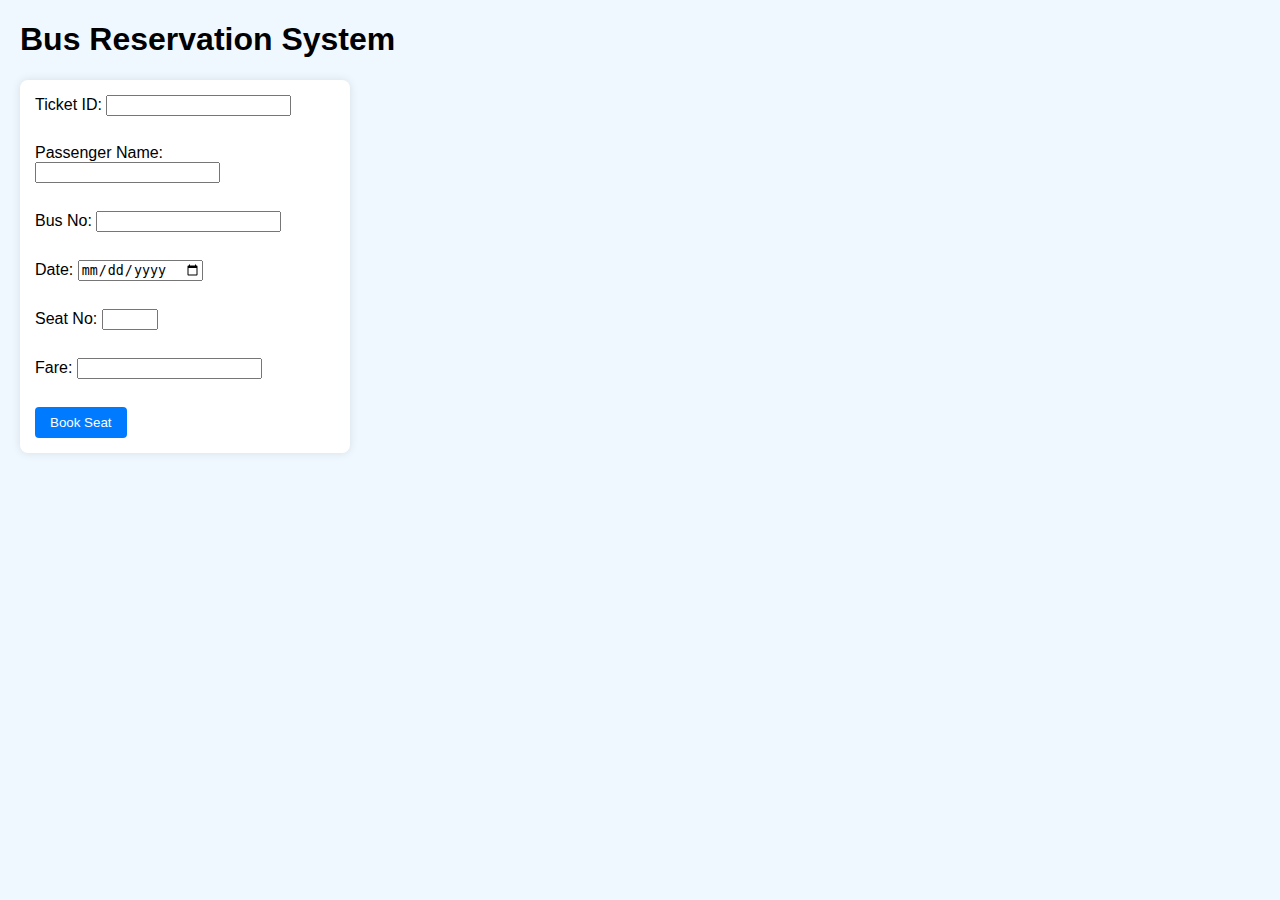
<file: index.html>
<!DOCTYPE html>
<html lang="en">
<head>
  <meta charset="UTF-8">
  <title>Bus Reservation System</title>
  <link rel="stylesheet" href="style.css">
</head>
<body>
  <h1>Bus Reservation System</h1>
  <form id="reservationForm">
    <label>Ticket ID: <input type="text" id="ticketId" required></label><br>
    <label>Passenger Name: <input type="text" id="passengerName" required></label><br>
    <label>Bus No: <input type="text" id="busNo" required></label><br>
    <label>Date: <input type="date" id="date" required></label><br>
    <label>Seat No: <input type="number" id="seatNo" min="1" max="50" required></label><br>
    <label>Fare: <input type="number" id="fare" required></label><br>
    <button type="submit">Book Seat</button>
  </form>

  <div id="output"></div>

  <script src="script.js"></script>
</body>
</html>
</file>
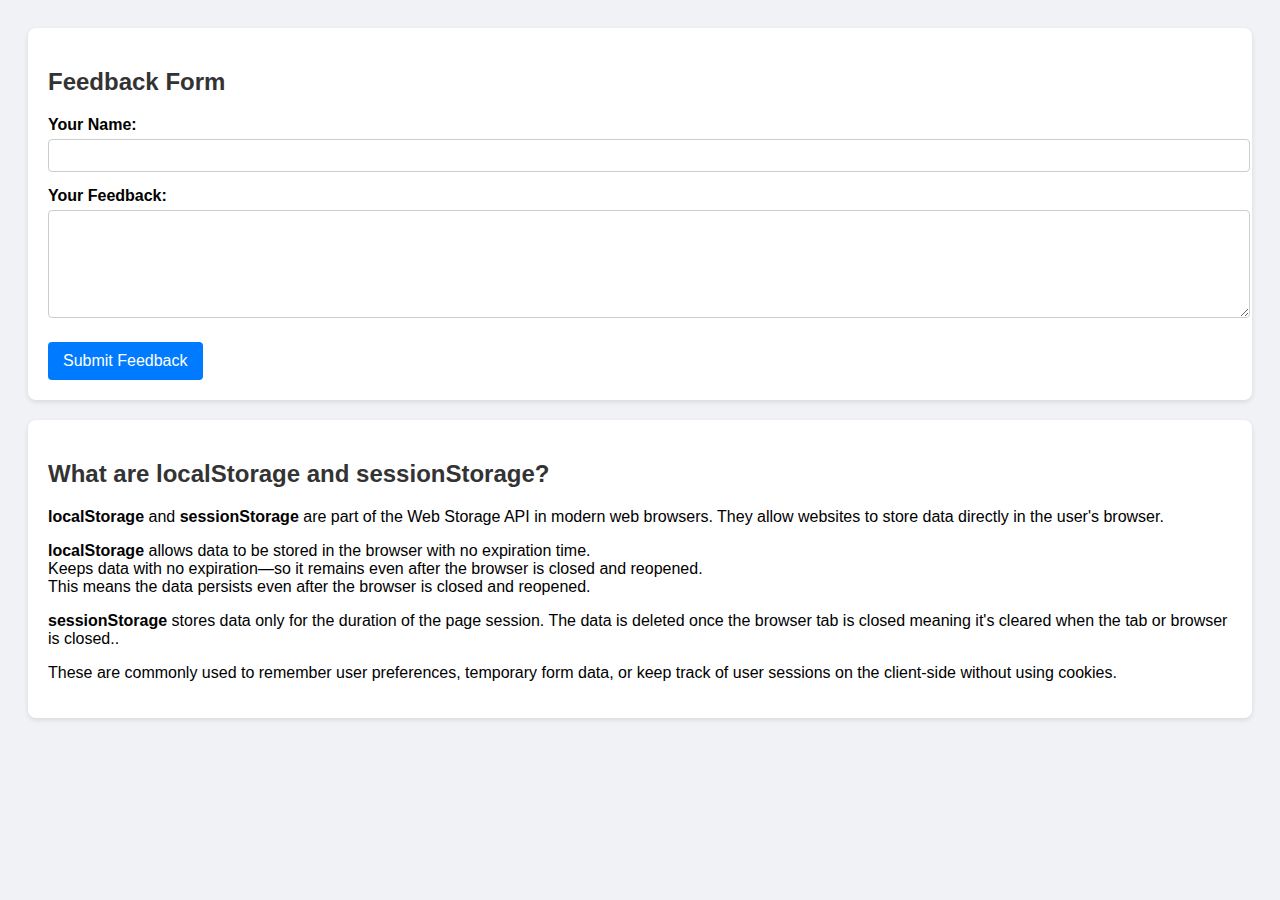
<file: assign 3.html>
<!DOCTYPE html>
<html lang="en">
<head>
  <meta charset="UTF-8">
  <meta name="viewport" content="width=device-width, initial-scale=1">
  <title>Feedback Page</title>
  <style>
    body {
      font-family: Arial, sans-serif;
      padding: 20px;
      background-color: #f0f2f5;
    }

    article, aside {
      background-color: #fff;
      border-radius: 8px;
      padding: 20px;
      margin-bottom: 20px;
      box-shadow: 0 2px 5px rgba(0,0,0,0.1);
    }

    h2 {
      color: #333;
    }

    form label {
      display: block;
      margin-top: 15px;
      font-weight: bold;
    }

    input[type="text"],
    textarea {
      width: 100%;
      padding: 8px;
      margin-top: 5px;
      border: 1px solid #ccc;
      border-radius: 4px;
    }

    button {
      margin-top: 20px;
      padding: 10px 15px;
      background-color: #007bff;
      color: #fff;
      border: none;
      border-radius: 4px;
      font-size: 16px;
      cursor: pointer;
    }

    button:hover {
      background-color: #0056b3;
    }

    aside p {
      margin-top: 10px;
      color: black;
    }
  </style>
</head>
<body>

  <article>
    <h2>Feedback Form</h2>
    <form>
      <label for="name">Your Name:</label>
      <input type="text" id="name" name="name" required>

      <label for="feedback">Your Feedback:</label>
      <textarea id="feedback" name="feedback" rows="6" required></textarea>

      <button type="submit">Submit Feedback</button>
    </form>
  </article>

  <aside>
    <h2>What are localStorage and sessionStorage?</h2>
    <p>
      <strong>localStorage</strong> and <strong>sessionStorage</strong> are part of the Web Storage API in modern web browsers. They allow websites to store data directly in the user's browser.
    </p>
    <p>
      <strong>localStorage</strong> allows data to be stored in the browser with no expiration time.<br> Keeps data with no expiration—so it remains even after the browser is closed and reopened.<br>This means the data persists even after the browser is closed and reopened.
    </p>
    <p>
      <strong>sessionStorage</strong> stores data only for the duration of the page session. The data is deleted once the browser tab is closed meaning it's cleared when the tab or browser is closed..
    </p>
    <p>
      These are commonly used to remember user preferences, temporary form data, or keep track of user sessions on the client-side without using cookies.
    </p>
  </aside>

</body>
</html>
</file>
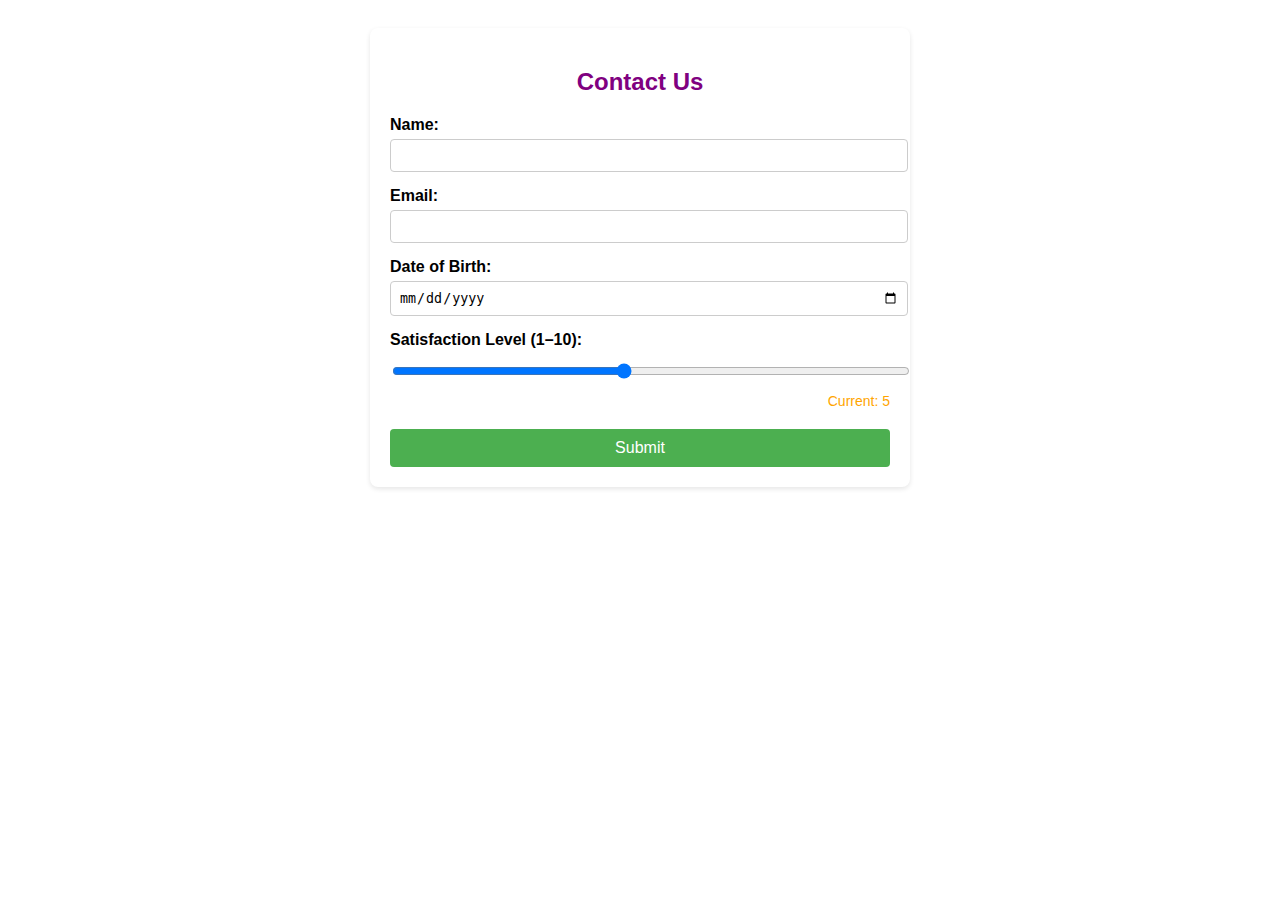
<file: assign2.html>
<!DOCTYPE html>
<html lang="en">
<head>
  <meta charset="UTF-8">
  <meta name="viewport" content="width=device-width, initial-scale=1">
  <title>Smart Contact Form</title>
  <style>
    body {
      font-family: Arial, sans-serif;
      padding: 20px;
      background-color: white;
    }

    section {
      max-width: 500px;
      margin: auto;
      padding: 20px;
      background: white;
      border-radius: 8px;
      box-shadow: 0 2px 5px rgba(0,0,0,0.1);
    }

    h2 {
      text-align: center;
      color: purple;
    }

    label {
      display: block;
      margin-top: 15px;
      font-weight: bold;
    }

    input[type="text"],
    input[type="email"],
    input[type="date"],
    input[type="range"] {
      width: 100%;
      padding: 8px;
      margin-top: 5px;
      border: 1px solid #ccc;
      border-radius: 4px;
    }

    input[type="range"] {
      margin-bottom: 5px;
    }

    .range-value {
      font-size: 14px;
      color: orange;
      text-align: right;
    }

    button {
      display: block;
      width: 100%;
      padding: 10px;
      margin-top: 20px;
      background-color: #4CAF50;
      color: white;
      border: none;
      border-radius: 4px;
      font-size: 16px;
      cursor: pointer;
    }

    button:hover {
      background-color: #45a049;
    }
  </style>
</head>
<body>

  <section>
    <h2>Contact Us</h2>
    <form>
      <label for="name">Name:</label>
      <input type="text" id="name" name="name">

      <label for="email">Email:</label>
      <input type="email" id="email" name="email">

      <label for="dob">Date of Birth:</label>
      <input type="date" id="dob" name="dob">

      <label for="satisfaction">Satisfaction Level (1–10):</label>
      <input type="range" id="satisfaction" name="satisfaction" min="1" max="10" value="5" oninput="document.getElementById('rangeValue').textContent = this.value">
      <div class="range-value">Current: <span id="rangeValue">5</span></div>

      <button type="submit">Submit</button>
    </form>
  </section>

</body>
</html>
</file>
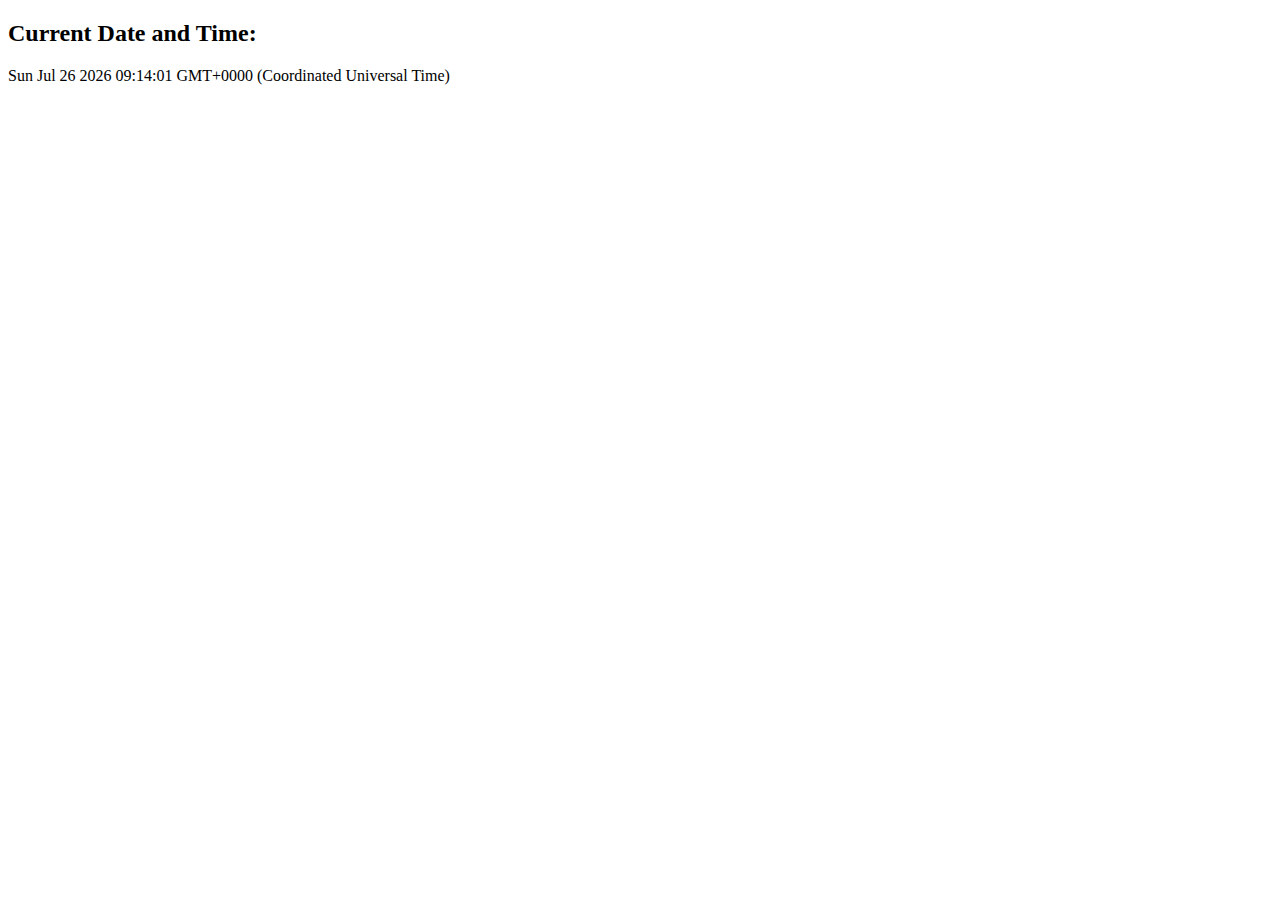
<file: Date and Time.html>
<!DOCTYPE html>
<html>
<head>
    <title>Current Date and Time</title>
</head>
<body>
    <h2>Current Date and Time:</h2>
    <p id="dateTime"></p>

    <script>
        // Create a new Date object
        let currentDate = new Date();

        // Convert it to a readable string
        let dateTimeString = currentDate.toString();

        // Display it on the webpage
        document.getElementById("dateTime").innerText = dateTimeString;
    </script>
</body>
</html>
</file>
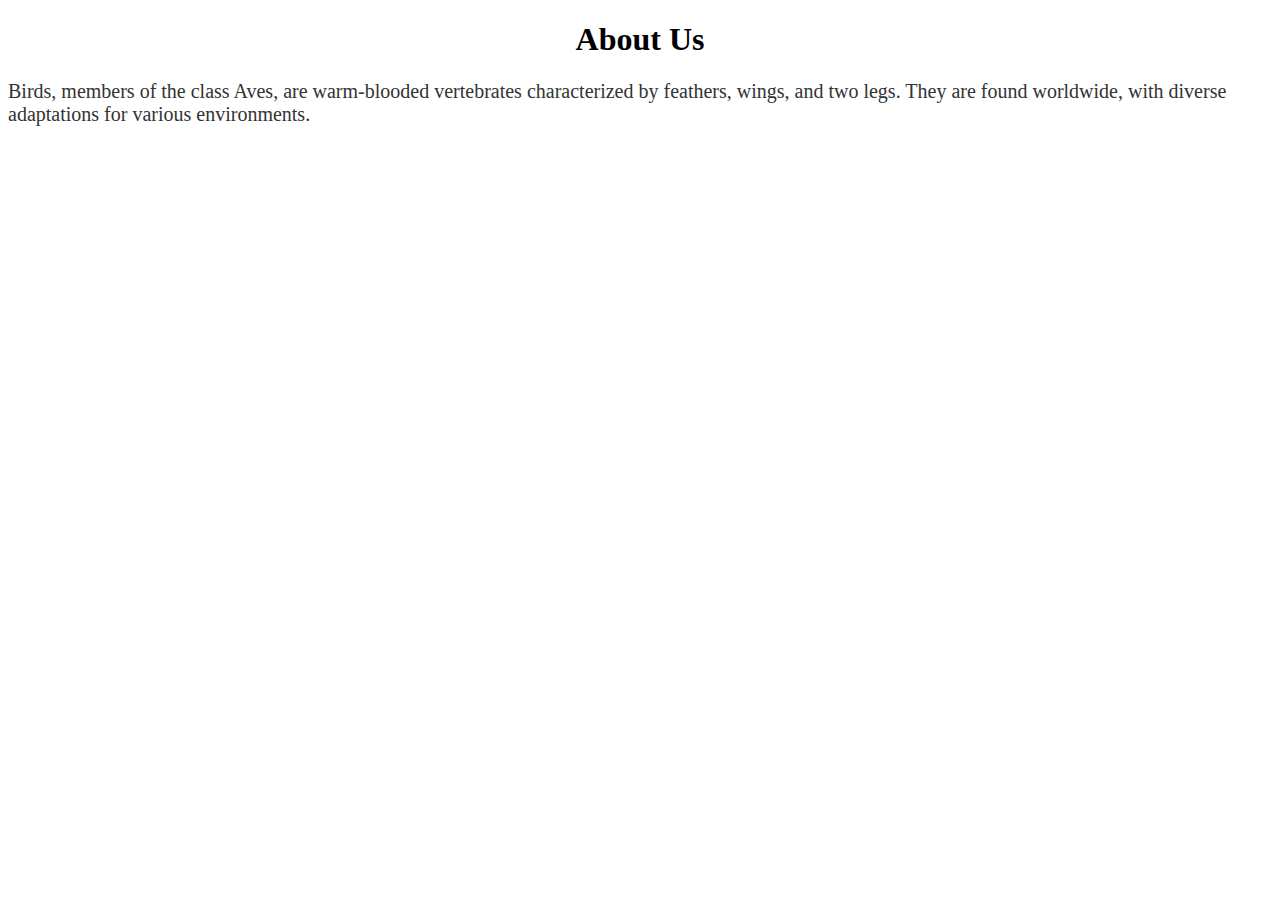
<file: prgram1.html>
<!DOCTYPE html>
<html lang="en">
<head>
  <meta charset="UTF-8">
  <title>My Page</title>
  <link rel="stylesheet" href="styles.css"> <!-- Linking external CSS -->
</head>
<body>
  <h1>About Us</h1>
  <p>Birds, members of the class Aves, are warm-blooded vertebrates characterized by feathers, wings, and two legs.
     They are found worldwide, with diverse adaptations for various environments.</p>
</body>
</html>
</file>
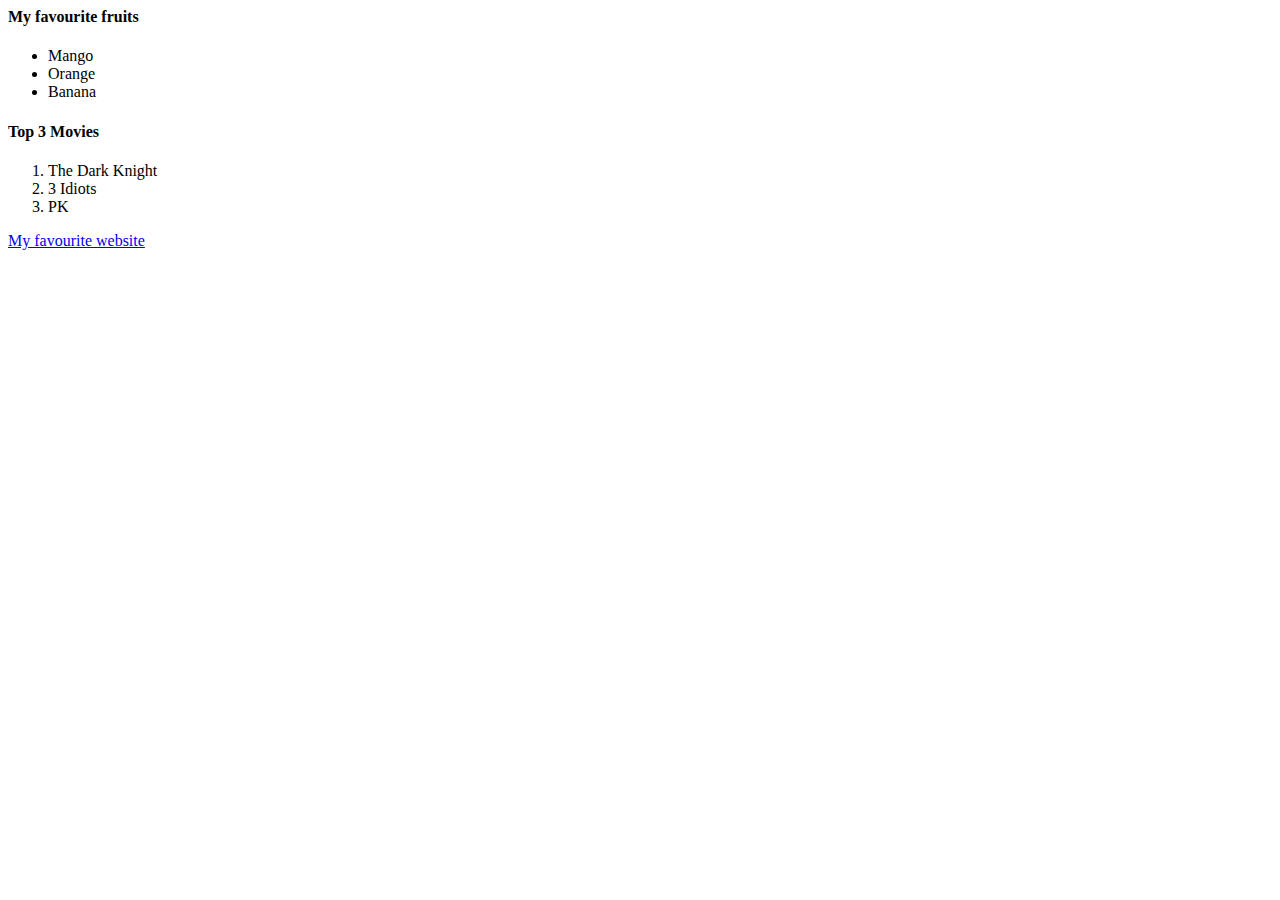
<file: prog 2.html>
<html>
    <head>
        <title> Lists and Links</title>
    </head>
    <body>
        <h4>My favourite fruits</h4>
        <ul>
            <li>Mango</li>
            <li>Orange</li>
            <li>Banana</li>
        </ul>
        <h4>Top 3 Movies</h4>
        <ol>
            <li>The Dark Knight</li>
            <li>3 Idiots</li>
            <li>PK</li>
        </ol>
        <a href="https://www.google.com" target="_blank">My favourite website</a>
    </body>
</html>
</file>
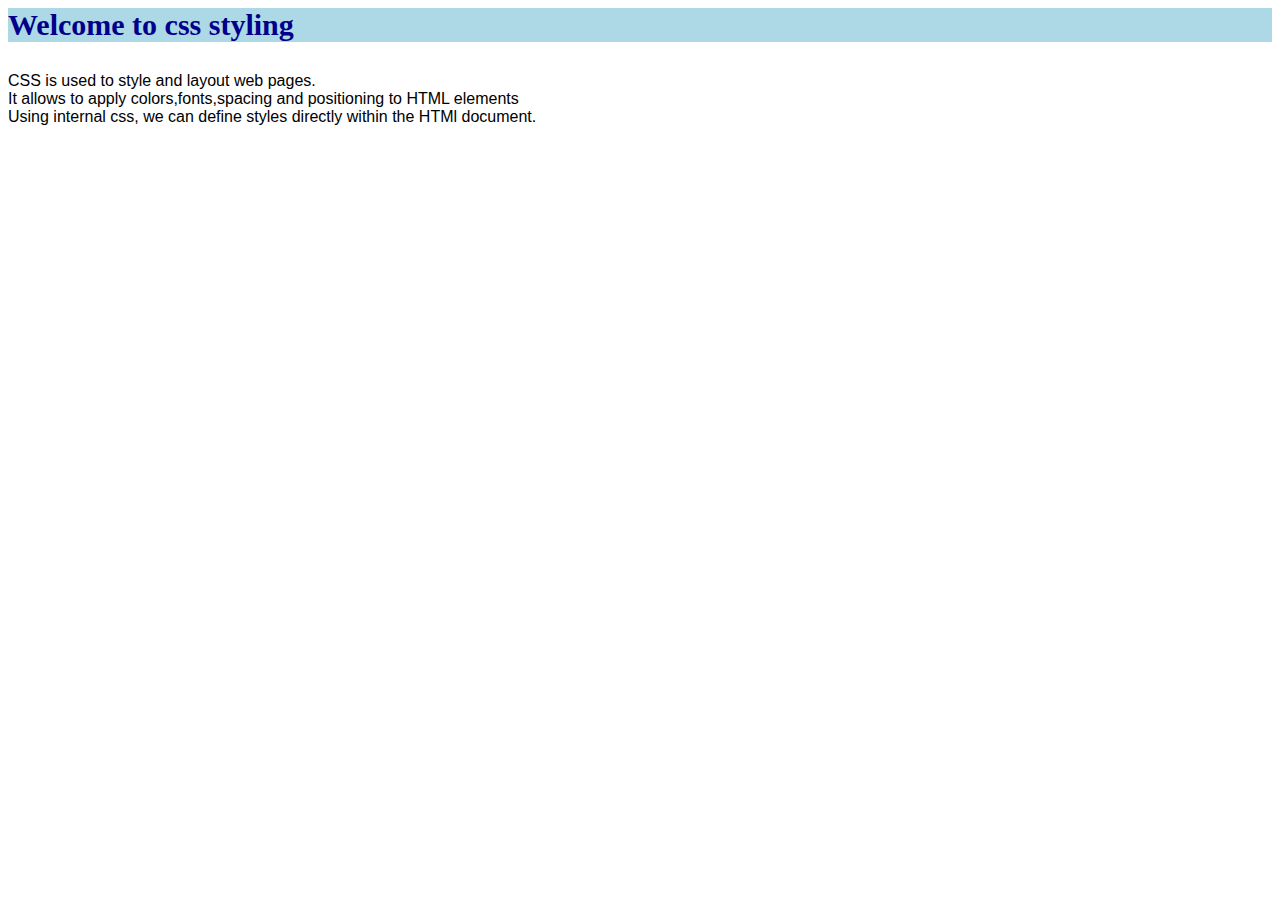
<file: prog4.html>
<html>
<head>
      <title> Intro to css</title>
      <style>
       h3 {
          background-color: lightblue;
          color: darkblue;
          font-size: 30px;
        }
        p {
          font-family: Arial,sans-serif;
          text-align: justify;
        }
        table, th,td {
          border: 1px solid black;
          border-collapse: collapse;
          padding: 8px;
        }
     </style>
</head>
<body>
     <h3>Welcome to css styling</h3>
     <p>
	CSS is used to style and layout web pages.<br>
	It allows to apply colors,fonts,spacing and positioning to HTML elements<br>
	Using internal css, we can define styles directly within the HTMl document.
    </p>

</body>
</html>
</file>
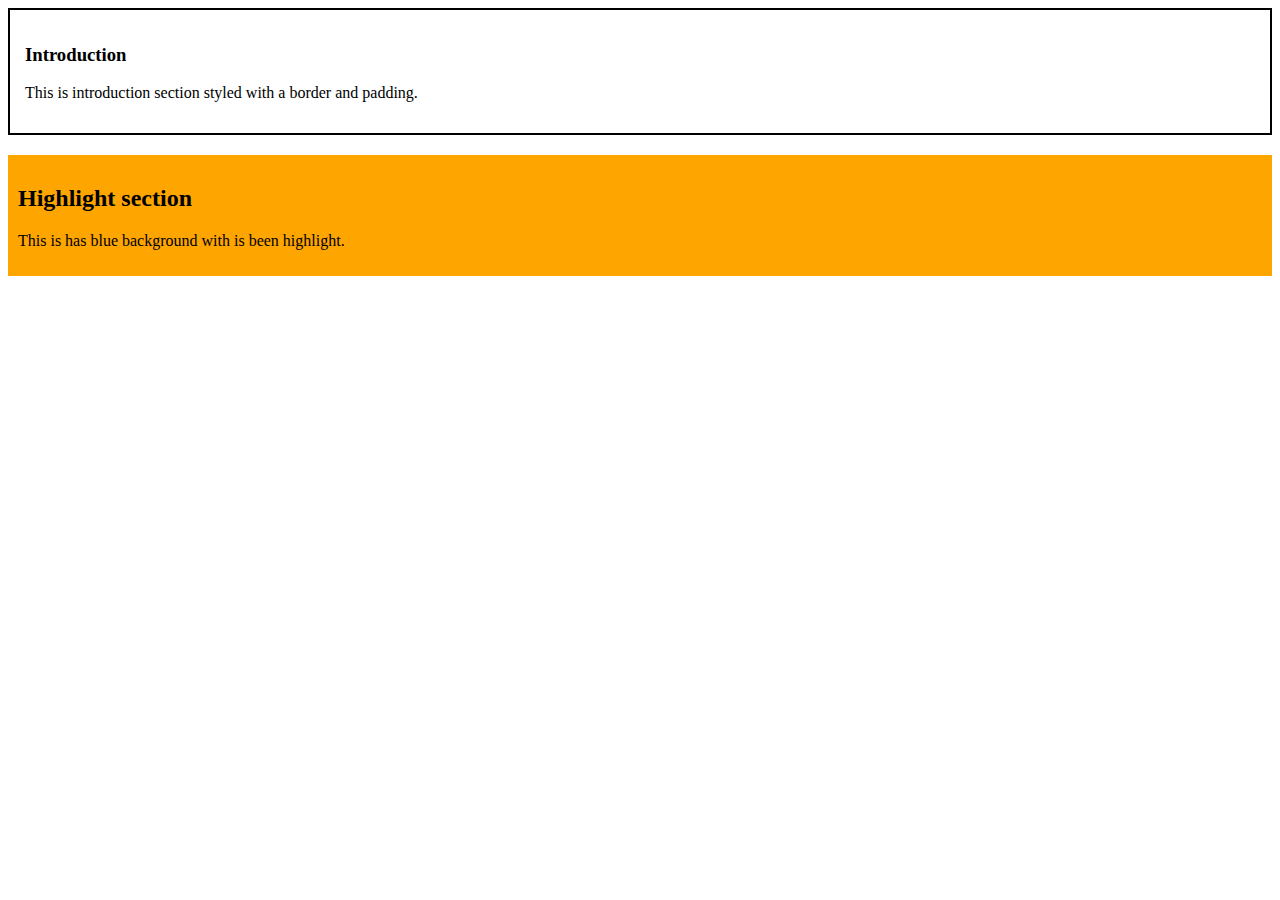
<file: prog5.html>
<html>
<head>
     <title> div styling </title>
     <style>
          #intro {
              border: 2px solid black;
              padding : 15px;
              margin-bottom: 20px;
             }
         .highlight{
             background-color: orange;
             padding: 10px;
             }
     </style>
</head>
<body>
      <div id="intro">
         <h3>Introduction</h3>
         <p>This is introduction section styled with a border and padding.</p>
      </div>
      <div class="highlight">
         <h2>Highlight section</h2>
         <p>This is has blue background with is been highlight.</p>
      </div>
</body>
</html>
</file>
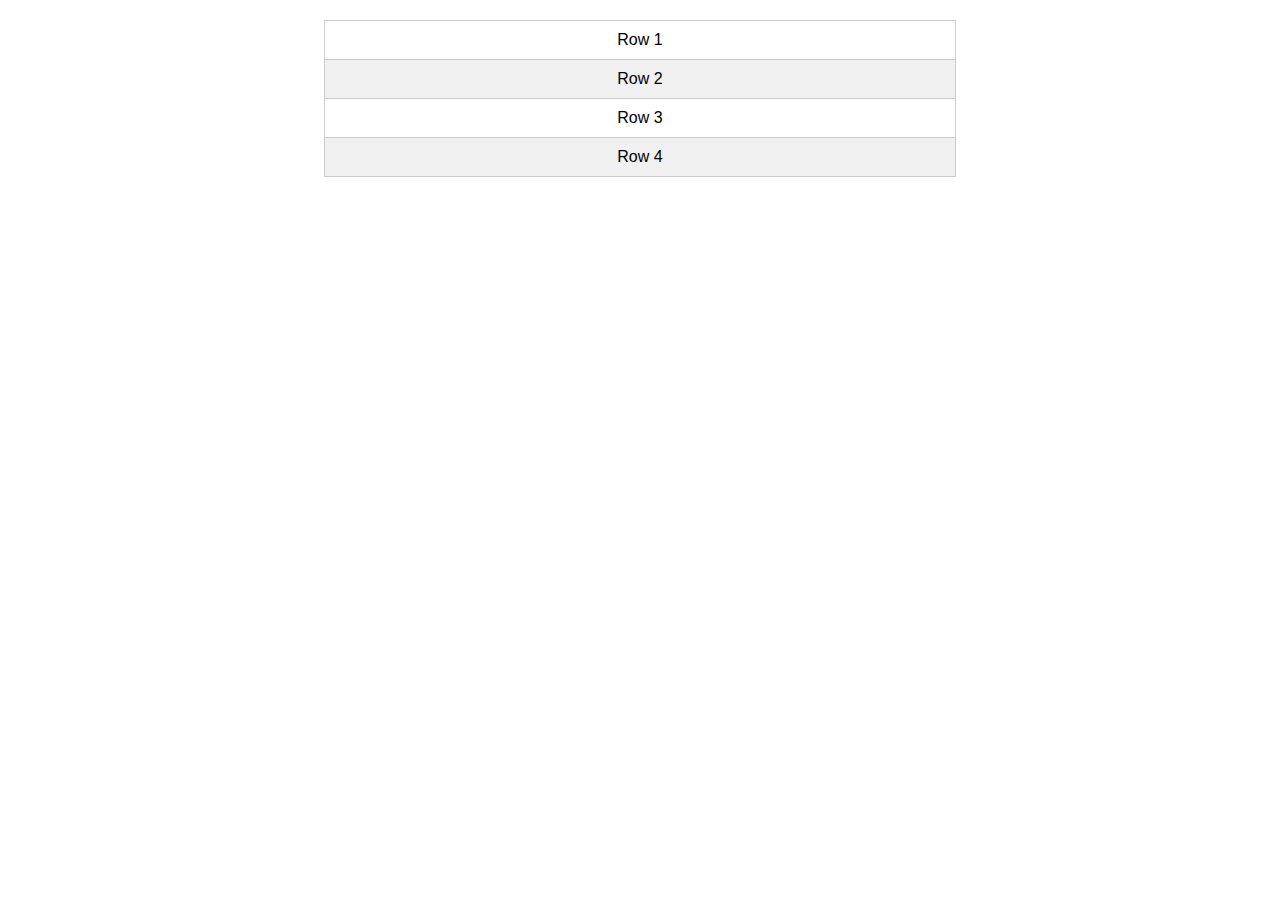
<file: prog7.html>
<!DOCTYPE html>
<html lang="en">
<head>
  <meta charset="UTF-8">
  <title>Table Row Styling</title>
  <link rel="stylesheet" href="styles7.css"> 
</head>
<body>
  <table>
    <tr><td>Row 1</td></tr>
    <tr><td>Row 2</td></tr>
    <tr><td>Row 3</td></tr>
    <tr><td>Row 4</td></tr>
  </table>
</body>
</html>
</file>
<file: style.css>
body {
  font-family: Arial, sans-serif;
  margin: 20px;
  background: #f0f8ff;
}

form {
  background: #fff;
  padding: 15px;
  border-radius: 8px;
  width: 300px;
  box-shadow: 0 0 10px rgba(0, 0, 0, 0.1);
}

label {
  display: block;
  margin-bottom: 10px;
}

button {
  padding: 8px 15px;
  background-color: #007bff;
  color: white;
  border: none;
  border-radius: 4px;
}

#output {
  margin-top: 20px;
  padding: 10px;
}
</file>
<file: styles.css>
/* styles.css */
h1 {
  text-align: center;
}

p {
  color: #333333;  /* dark gray */
  font-size: 20px;
}
</file>
<file: styles7.css>
/* Style for even-numbered rows */
table tr:nth-child(even) {
  background-color: #f0f0f0; /* Light gray */
}

table tr:nth-child(odd) {
  background-color: #ffffff; /* White */
}

table {
  width: 50%;
  margin: 20px auto;
  border-collapse: collapse;
  font-family: Arial, sans-serif;
  text-align: center;
}

td {
  padding: 10px;
  border: 1px solid #ccc;
}
</file>
